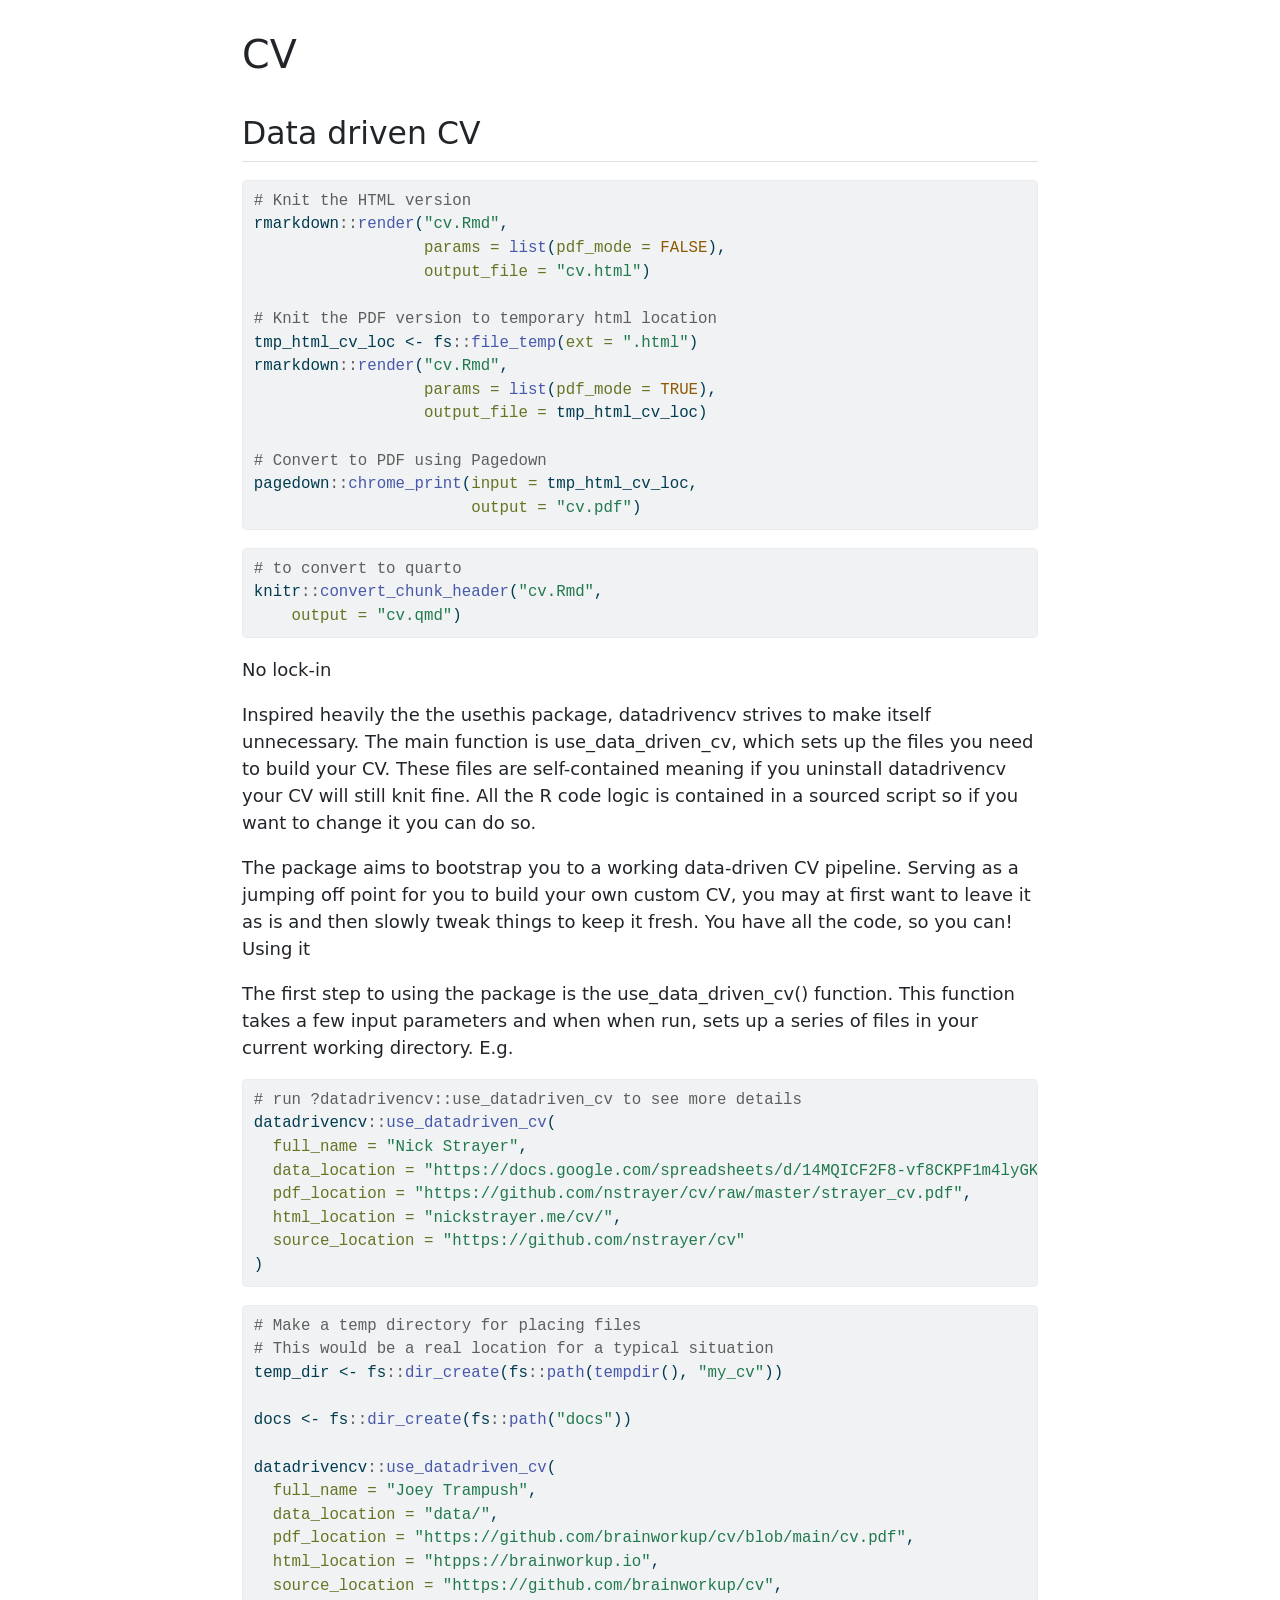
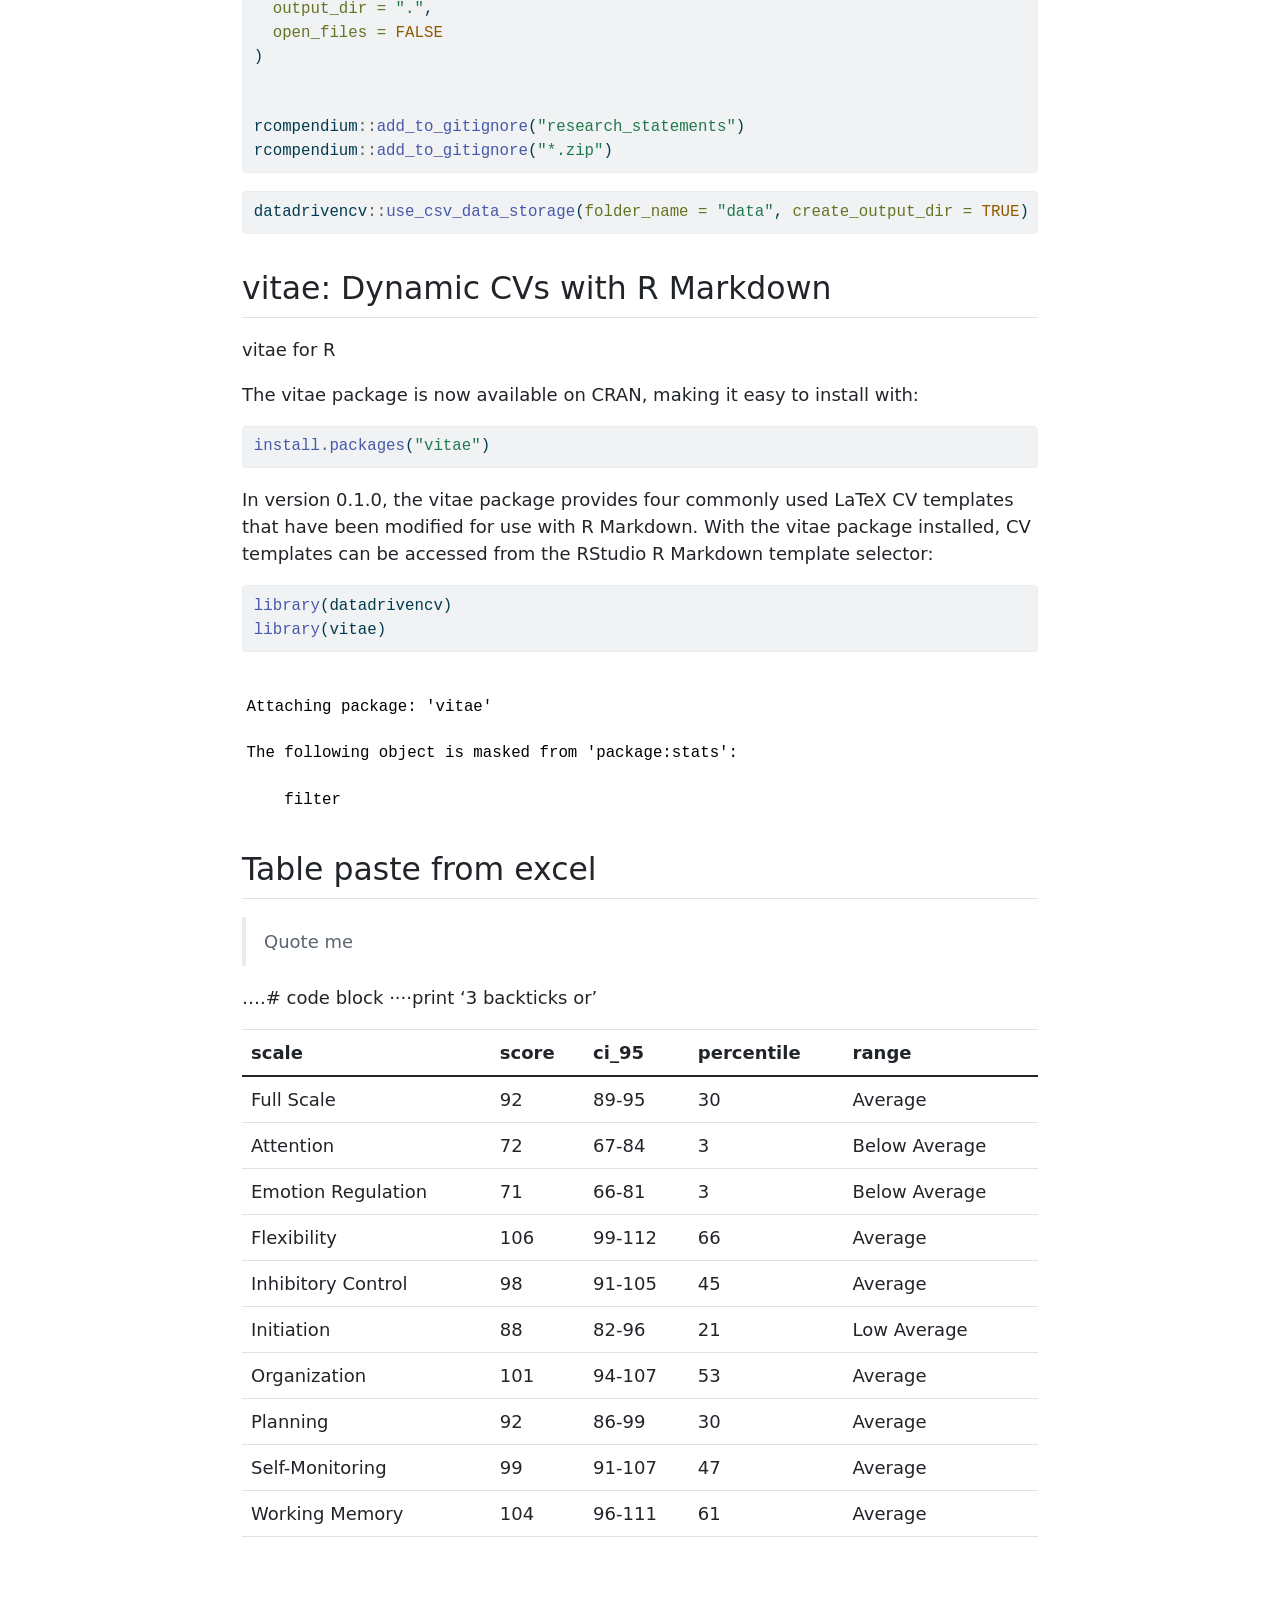
<file: docs/index.html>
<!DOCTYPE html>
<html xmlns="http://www.w3.org/1999/xhtml" lang="en" xml:lang="en"><head>

<meta charset="utf-8">
<meta name="generator" content="quarto-1.3.242">

<meta name="viewport" content="width=device-width, initial-scale=1.0, user-scalable=yes">


<title>CV</title>
<style>
code{white-space: pre-wrap;}
span.smallcaps{font-variant: small-caps;}
div.columns{display: flex; gap: min(4vw, 1.5em);}
div.column{flex: auto; overflow-x: auto;}
div.hanging-indent{margin-left: 1.5em; text-indent: -1.5em;}
ul.task-list{list-style: none;}
ul.task-list li input[type="checkbox"] {
  width: 0.8em;
  margin: 0 0.8em 0.2em -1em; /* quarto-specific, see https://github.com/quarto-dev/quarto-cli/issues/4556 */ 
  vertical-align: middle;
}
/* CSS for syntax highlighting */
pre > code.sourceCode { white-space: pre; position: relative; }
pre > code.sourceCode > span { display: inline-block; line-height: 1.25; }
pre > code.sourceCode > span:empty { height: 1.2em; }
.sourceCode { overflow: visible; }
code.sourceCode > span { color: inherit; text-decoration: inherit; }
div.sourceCode { margin: 1em 0; }
pre.sourceCode { margin: 0; }
@media screen {
div.sourceCode { overflow: auto; }
}
@media print {
pre > code.sourceCode { white-space: pre-wrap; }
pre > code.sourceCode > span { text-indent: -5em; padding-left: 5em; }
}
pre.numberSource code
  { counter-reset: source-line 0; }
pre.numberSource code > span
  { position: relative; left: -4em; counter-increment: source-line; }
pre.numberSource code > span > a:first-child::before
  { content: counter(source-line);
    position: relative; left: -1em; text-align: right; vertical-align: baseline;
    border: none; display: inline-block;
    -webkit-touch-callout: none; -webkit-user-select: none;
    -khtml-user-select: none; -moz-user-select: none;
    -ms-user-select: none; user-select: none;
    padding: 0 4px; width: 4em;
  }
pre.numberSource { margin-left: 3em;  padding-left: 4px; }
div.sourceCode
  {   }
@media screen {
pre > code.sourceCode > span > a:first-child::before { text-decoration: underline; }
}
</style>


<script src="site_libs/quarto-nav/quarto-nav.js"></script>
<script src="site_libs/clipboard/clipboard.min.js"></script>
<script src="site_libs/quarto-search/autocomplete.umd.js"></script>
<script src="site_libs/quarto-search/fuse.min.js"></script>
<script src="site_libs/quarto-search/quarto-search.js"></script>
<meta name="quarto:offset" content="./">
<script src="site_libs/quarto-html/quarto.js"></script>
<script src="site_libs/quarto-html/popper.min.js"></script>
<script src="site_libs/quarto-html/tippy.umd.min.js"></script>
<script src="site_libs/quarto-html/anchor.min.js"></script>
<link href="site_libs/quarto-html/tippy.css" rel="stylesheet">
<link href="site_libs/quarto-html/quarto-syntax-highlighting.css" rel="stylesheet" id="quarto-text-highlighting-styles">
<script src="site_libs/bootstrap/bootstrap.min.js"></script>
<link href="site_libs/bootstrap/bootstrap-icons.css" rel="stylesheet">
<link href="site_libs/bootstrap/bootstrap.min.css" rel="stylesheet" id="quarto-bootstrap" data-mode="light">
<script id="quarto-search-options" type="application/json">{
  "location": "sidebar",
  "copy-button": false,
  "collapse-after": 3,
  "panel-placement": "start",
  "type": "textbox",
  "limit": 20,
  "language": {
    "search-no-results-text": "No results",
    "search-matching-documents-text": "matching documents",
    "search-copy-link-title": "Copy link to search",
    "search-hide-matches-text": "Hide additional matches",
    "search-more-match-text": "more match in this document",
    "search-more-matches-text": "more matches in this document",
    "search-clear-button-title": "Clear",
    "search-detached-cancel-button-title": "Cancel",
    "search-submit-button-title": "Submit"
  }
}</script>


</head>

<body class="fullcontent">

<div id="quarto-search-results"></div>
<!-- content -->
<div id="quarto-content" class="quarto-container page-columns page-rows-contents page-layout-article">
<!-- sidebar -->
<!-- margin-sidebar -->
    
<!-- main -->
<main class="content" id="quarto-document-content">

<header id="title-block-header" class="quarto-title-block default">
<div class="quarto-title">
<h1 class="title">CV</h1>
</div>



<div class="quarto-title-meta">

    
  
    
  </div>
  

</header>

<section id="data-driven-cv" class="level2">
<h2 class="anchored" data-anchor-id="data-driven-cv">Data driven CV</h2>
<div class="cell">
<div class="sourceCode cell-code" id="cb1"><pre class="sourceCode r code-with-copy"><code class="sourceCode r"><span id="cb1-1"><a href="#cb1-1" aria-hidden="true" tabindex="-1"></a><span class="co"># Knit the HTML version</span></span>
<span id="cb1-2"><a href="#cb1-2" aria-hidden="true" tabindex="-1"></a>rmarkdown<span class="sc">::</span><span class="fu">render</span>(<span class="st">"cv.Rmd"</span>,</span>
<span id="cb1-3"><a href="#cb1-3" aria-hidden="true" tabindex="-1"></a>                  <span class="at">params =</span> <span class="fu">list</span>(<span class="at">pdf_mode =</span> <span class="cn">FALSE</span>),</span>
<span id="cb1-4"><a href="#cb1-4" aria-hidden="true" tabindex="-1"></a>                  <span class="at">output_file =</span> <span class="st">"cv.html"</span>)</span>
<span id="cb1-5"><a href="#cb1-5" aria-hidden="true" tabindex="-1"></a></span>
<span id="cb1-6"><a href="#cb1-6" aria-hidden="true" tabindex="-1"></a><span class="co"># Knit the PDF version to temporary html location</span></span>
<span id="cb1-7"><a href="#cb1-7" aria-hidden="true" tabindex="-1"></a>tmp_html_cv_loc <span class="ot">&lt;-</span> fs<span class="sc">::</span><span class="fu">file_temp</span>(<span class="at">ext =</span> <span class="st">".html"</span>)</span>
<span id="cb1-8"><a href="#cb1-8" aria-hidden="true" tabindex="-1"></a>rmarkdown<span class="sc">::</span><span class="fu">render</span>(<span class="st">"cv.Rmd"</span>,</span>
<span id="cb1-9"><a href="#cb1-9" aria-hidden="true" tabindex="-1"></a>                  <span class="at">params =</span> <span class="fu">list</span>(<span class="at">pdf_mode =</span> <span class="cn">TRUE</span>),</span>
<span id="cb1-10"><a href="#cb1-10" aria-hidden="true" tabindex="-1"></a>                  <span class="at">output_file =</span> tmp_html_cv_loc)</span>
<span id="cb1-11"><a href="#cb1-11" aria-hidden="true" tabindex="-1"></a></span>
<span id="cb1-12"><a href="#cb1-12" aria-hidden="true" tabindex="-1"></a><span class="co"># Convert to PDF using Pagedown</span></span>
<span id="cb1-13"><a href="#cb1-13" aria-hidden="true" tabindex="-1"></a>pagedown<span class="sc">::</span><span class="fu">chrome_print</span>(<span class="at">input =</span> tmp_html_cv_loc,</span>
<span id="cb1-14"><a href="#cb1-14" aria-hidden="true" tabindex="-1"></a>                       <span class="at">output =</span> <span class="st">"cv.pdf"</span>)</span></code><button title="Copy to Clipboard" class="code-copy-button"><i class="bi"></i></button></pre></div>
</div>
<div class="cell">
<div class="sourceCode cell-code" id="cb2"><pre class="sourceCode r code-with-copy"><code class="sourceCode r"><span id="cb2-1"><a href="#cb2-1" aria-hidden="true" tabindex="-1"></a><span class="co"># to convert to quarto</span></span>
<span id="cb2-2"><a href="#cb2-2" aria-hidden="true" tabindex="-1"></a>knitr<span class="sc">::</span><span class="fu">convert_chunk_header</span>(<span class="st">"cv.Rmd"</span>, </span>
<span id="cb2-3"><a href="#cb2-3" aria-hidden="true" tabindex="-1"></a>    <span class="at">output =</span> <span class="st">"cv.qmd"</span>)</span></code><button title="Copy to Clipboard" class="code-copy-button"><i class="bi"></i></button></pre></div>
</div>
<p>No lock-in</p>
<p>Inspired heavily the the usethis package, datadrivencv strives to make itself unnecessary. The main function is use_data_driven_cv, which sets up the files you need to build your CV. These files are self-contained meaning if you uninstall datadrivencv your CV will still knit fine. All the R code logic is contained in a sourced script so if you want to change it you can do so.</p>
<p>The package aims to bootstrap you to a working data-driven CV pipeline. Serving as a jumping off point for you to build your own custom CV, you may at first want to leave it as is and then slowly tweak things to keep it fresh. You have all the code, so you can! Using it</p>
<p>The first step to using the package is the use_data_driven_cv() function. This function takes a few input parameters and when when run, sets up a series of files in your current working directory. E.g.</p>
<div class="cell">
<div class="sourceCode cell-code" id="cb3"><pre class="sourceCode r code-with-copy"><code class="sourceCode r"><span id="cb3-1"><a href="#cb3-1" aria-hidden="true" tabindex="-1"></a><span class="co"># run ?datadrivencv::use_datadriven_cv to see more details</span></span>
<span id="cb3-2"><a href="#cb3-2" aria-hidden="true" tabindex="-1"></a>datadrivencv<span class="sc">::</span><span class="fu">use_datadriven_cv</span>(</span>
<span id="cb3-3"><a href="#cb3-3" aria-hidden="true" tabindex="-1"></a>  <span class="at">full_name =</span> <span class="st">"Nick Strayer"</span>,</span>
<span id="cb3-4"><a href="#cb3-4" aria-hidden="true" tabindex="-1"></a>  <span class="at">data_location =</span> <span class="st">"https://docs.google.com/spreadsheets/d/14MQICF2F8-vf8CKPF1m4lyGKO6_thG-4aSwat1e2TWc"</span>,</span>
<span id="cb3-5"><a href="#cb3-5" aria-hidden="true" tabindex="-1"></a>  <span class="at">pdf_location =</span> <span class="st">"https://github.com/nstrayer/cv/raw/master/strayer_cv.pdf"</span>,</span>
<span id="cb3-6"><a href="#cb3-6" aria-hidden="true" tabindex="-1"></a>  <span class="at">html_location =</span> <span class="st">"nickstrayer.me/cv/"</span>,</span>
<span id="cb3-7"><a href="#cb3-7" aria-hidden="true" tabindex="-1"></a>  <span class="at">source_location =</span> <span class="st">"https://github.com/nstrayer/cv"</span></span>
<span id="cb3-8"><a href="#cb3-8" aria-hidden="true" tabindex="-1"></a>)</span></code><button title="Copy to Clipboard" class="code-copy-button"><i class="bi"></i></button></pre></div>
</div>
<div class="cell">
<div class="sourceCode cell-code" id="cb4"><pre class="sourceCode r code-with-copy"><code class="sourceCode r"><span id="cb4-1"><a href="#cb4-1" aria-hidden="true" tabindex="-1"></a><span class="co"># Make a temp directory for placing files</span></span>
<span id="cb4-2"><a href="#cb4-2" aria-hidden="true" tabindex="-1"></a><span class="co"># This would be a real location for a typical situation</span></span>
<span id="cb4-3"><a href="#cb4-3" aria-hidden="true" tabindex="-1"></a>temp_dir <span class="ot">&lt;-</span> fs<span class="sc">::</span><span class="fu">dir_create</span>(fs<span class="sc">::</span><span class="fu">path</span>(<span class="fu">tempdir</span>(), <span class="st">"my_cv"</span>))</span>
<span id="cb4-4"><a href="#cb4-4" aria-hidden="true" tabindex="-1"></a></span>
<span id="cb4-5"><a href="#cb4-5" aria-hidden="true" tabindex="-1"></a>docs <span class="ot">&lt;-</span> fs<span class="sc">::</span><span class="fu">dir_create</span>(fs<span class="sc">::</span><span class="fu">path</span>(<span class="st">"docs"</span>))</span>
<span id="cb4-6"><a href="#cb4-6" aria-hidden="true" tabindex="-1"></a></span>
<span id="cb4-7"><a href="#cb4-7" aria-hidden="true" tabindex="-1"></a>datadrivencv<span class="sc">::</span><span class="fu">use_datadriven_cv</span>(</span>
<span id="cb4-8"><a href="#cb4-8" aria-hidden="true" tabindex="-1"></a>  <span class="at">full_name =</span> <span class="st">"Joey Trampush"</span>,</span>
<span id="cb4-9"><a href="#cb4-9" aria-hidden="true" tabindex="-1"></a>  <span class="at">data_location =</span> <span class="st">"data/"</span>,</span>
<span id="cb4-10"><a href="#cb4-10" aria-hidden="true" tabindex="-1"></a>  <span class="at">pdf_location =</span> <span class="st">"https://github.com/brainworkup/cv/blob/main/cv.pdf"</span>,</span>
<span id="cb4-11"><a href="#cb4-11" aria-hidden="true" tabindex="-1"></a>  <span class="at">html_location =</span> <span class="st">"htpps://brainworkup.io"</span>,</span>
<span id="cb4-12"><a href="#cb4-12" aria-hidden="true" tabindex="-1"></a>  <span class="at">source_location =</span> <span class="st">"https://github.com/brainworkup/cv"</span>,</span>
<span id="cb4-13"><a href="#cb4-13" aria-hidden="true" tabindex="-1"></a>  <span class="at">output_dir =</span> <span class="st">"."</span>,</span>
<span id="cb4-14"><a href="#cb4-14" aria-hidden="true" tabindex="-1"></a>  <span class="at">open_files =</span> <span class="cn">FALSE</span></span>
<span id="cb4-15"><a href="#cb4-15" aria-hidden="true" tabindex="-1"></a>)</span>
<span id="cb4-16"><a href="#cb4-16" aria-hidden="true" tabindex="-1"></a></span>
<span id="cb4-17"><a href="#cb4-17" aria-hidden="true" tabindex="-1"></a></span>
<span id="cb4-18"><a href="#cb4-18" aria-hidden="true" tabindex="-1"></a>rcompendium<span class="sc">::</span><span class="fu">add_to_gitignore</span>(<span class="st">"research_statements"</span>)</span>
<span id="cb4-19"><a href="#cb4-19" aria-hidden="true" tabindex="-1"></a>rcompendium<span class="sc">::</span><span class="fu">add_to_gitignore</span>(<span class="st">"*.zip"</span>)</span></code><button title="Copy to Clipboard" class="code-copy-button"><i class="bi"></i></button></pre></div>
</div>
<div class="cell">
<div class="sourceCode cell-code" id="cb5"><pre class="sourceCode r code-with-copy"><code class="sourceCode r"><span id="cb5-1"><a href="#cb5-1" aria-hidden="true" tabindex="-1"></a>datadrivencv<span class="sc">::</span><span class="fu">use_csv_data_storage</span>(<span class="at">folder_name =</span> <span class="st">"data"</span>, <span class="at">create_output_dir =</span> <span class="cn">TRUE</span>)</span></code><button title="Copy to Clipboard" class="code-copy-button"><i class="bi"></i></button></pre></div>
</div>
</section>
<section id="vitae-dynamic-cvs-with-r-markdown" class="level2">
<h2 class="anchored" data-anchor-id="vitae-dynamic-cvs-with-r-markdown">vitae: Dynamic CVs with R Markdown</h2>
<p>vitae for R</p>
<p>The vitae package is now available on CRAN, making it easy to install with:</p>
<div class="cell">
<div class="sourceCode cell-code" id="cb6"><pre class="sourceCode r code-with-copy"><code class="sourceCode r"><span id="cb6-1"><a href="#cb6-1" aria-hidden="true" tabindex="-1"></a><span class="fu">install.packages</span>(<span class="st">"vitae"</span>)</span></code><button title="Copy to Clipboard" class="code-copy-button"><i class="bi"></i></button></pre></div>
</div>
<p>In version 0.1.0, the vitae package provides four commonly used LaTeX CV templates that have been modified for use with R Markdown. With the vitae package installed, CV templates can be accessed from the RStudio R Markdown template selector:</p>
<div class="cell">
<div class="sourceCode cell-code" id="cb7"><pre class="sourceCode r code-with-copy"><code class="sourceCode r"><span id="cb7-1"><a href="#cb7-1" aria-hidden="true" tabindex="-1"></a><span class="fu">library</span>(datadrivencv)</span>
<span id="cb7-2"><a href="#cb7-2" aria-hidden="true" tabindex="-1"></a><span class="fu">library</span>(vitae)</span></code><button title="Copy to Clipboard" class="code-copy-button"><i class="bi"></i></button></pre></div>
<div class="cell-output cell-output-stderr">
<pre><code>
Attaching package: 'vitae'</code></pre>
</div>
<div class="cell-output cell-output-stderr">
<pre><code>The following object is masked from 'package:stats':

    filter</code></pre>
</div>
</div>
</section>
<section id="table-paste-from-excel" class="level2">
<h2 class="anchored" data-anchor-id="table-paste-from-excel">Table paste from excel</h2>
<blockquote class="blockquote">
<p>Quote me</p>
</blockquote>
<p>….# code block ····print ‘3 backticks or’</p>
<table class="table">
<thead>
<tr class="header">
<th>scale</th>
<th>score</th>
<th>ci_95</th>
<th>percentile</th>
<th>range</th>
</tr>
</thead>
<tbody>
<tr class="odd">
<td>Full Scale</td>
<td>92</td>
<td>89-95</td>
<td>30</td>
<td>Average</td>
</tr>
<tr class="even">
<td>Attention</td>
<td>72</td>
<td>67-84</td>
<td>3</td>
<td>Below Average</td>
</tr>
<tr class="odd">
<td>Emotion Regulation</td>
<td>71</td>
<td>66-81</td>
<td>3</td>
<td>Below Average</td>
</tr>
<tr class="even">
<td>Flexibility</td>
<td>106</td>
<td>99-112</td>
<td>66</td>
<td>Average</td>
</tr>
<tr class="odd">
<td>Inhibitory Control</td>
<td>98</td>
<td>91-105</td>
<td>45</td>
<td>Average</td>
</tr>
<tr class="even">
<td>Initiation</td>
<td>88</td>
<td>82-96</td>
<td>21</td>
<td>Low Average</td>
</tr>
<tr class="odd">
<td>Organization</td>
<td>101</td>
<td>94-107</td>
<td>53</td>
<td>Average</td>
</tr>
<tr class="even">
<td>Planning</td>
<td>92</td>
<td>86-99</td>
<td>30</td>
<td>Average</td>
</tr>
<tr class="odd">
<td>Self-Monitoring</td>
<td>99</td>
<td>91-107</td>
<td>47</td>
<td>Average</td>
</tr>
<tr class="even">
<td>Working Memory</td>
<td>104</td>
<td>96-111</td>
<td>61</td>
<td>Average</td>
</tr>
</tbody>
</table>


</section>

</main> <!-- /main -->
<script id="quarto-html-after-body" type="application/javascript">
window.document.addEventListener("DOMContentLoaded", function (event) {
  const toggleBodyColorMode = (bsSheetEl) => {
    const mode = bsSheetEl.getAttribute("data-mode");
    const bodyEl = window.document.querySelector("body");
    if (mode === "dark") {
      bodyEl.classList.add("quarto-dark");
      bodyEl.classList.remove("quarto-light");
    } else {
      bodyEl.classList.add("quarto-light");
      bodyEl.classList.remove("quarto-dark");
    }
  }
  const toggleBodyColorPrimary = () => {
    const bsSheetEl = window.document.querySelector("link#quarto-bootstrap");
    if (bsSheetEl) {
      toggleBodyColorMode(bsSheetEl);
    }
  }
  toggleBodyColorPrimary();  
  const icon = "";
  const anchorJS = new window.AnchorJS();
  anchorJS.options = {
    placement: 'right',
    icon: icon
  };
  anchorJS.add('.anchored');
  const isCodeAnnotation = (el) => {
    for (const clz of el.classList) {
      if (clz.startsWith('code-annotation-')) {                     
        return true;
      }
    }
    return false;
  }
  const clipboard = new window.ClipboardJS('.code-copy-button', {
    text: function(trigger) {
      const codeEl = trigger.previousElementSibling.cloneNode(true);
      for (const childEl of codeEl.children) {
        if (isCodeAnnotation(childEl)) {
          childEl.remove();
        }
      }
      return codeEl.innerText;
    }
  });
  clipboard.on('success', function(e) {
    // button target
    const button = e.trigger;
    // don't keep focus
    button.blur();
    // flash "checked"
    button.classList.add('code-copy-button-checked');
    var currentTitle = button.getAttribute("title");
    button.setAttribute("title", "Copied!");
    let tooltip;
    if (window.bootstrap) {
      button.setAttribute("data-bs-toggle", "tooltip");
      button.setAttribute("data-bs-placement", "left");
      button.setAttribute("data-bs-title", "Copied!");
      tooltip = new bootstrap.Tooltip(button, 
        { trigger: "manual", 
          customClass: "code-copy-button-tooltip",
          offset: [0, -8]});
      tooltip.show();    
    }
    setTimeout(function() {
      if (tooltip) {
        tooltip.hide();
        button.removeAttribute("data-bs-title");
        button.removeAttribute("data-bs-toggle");
        button.removeAttribute("data-bs-placement");
      }
      button.setAttribute("title", currentTitle);
      button.classList.remove('code-copy-button-checked');
    }, 1000);
    // clear code selection
    e.clearSelection();
  });
  function tippyHover(el, contentFn) {
    const config = {
      allowHTML: true,
      content: contentFn,
      maxWidth: 500,
      delay: 100,
      arrow: false,
      appendTo: function(el) {
          return el.parentElement;
      },
      interactive: true,
      interactiveBorder: 10,
      theme: 'quarto',
      placement: 'bottom-start'
    };
    window.tippy(el, config); 
  }
  const noterefs = window.document.querySelectorAll('a[role="doc-noteref"]');
  for (var i=0; i<noterefs.length; i++) {
    const ref = noterefs[i];
    tippyHover(ref, function() {
      // use id or data attribute instead here
      let href = ref.getAttribute('data-footnote-href') || ref.getAttribute('href');
      try { href = new URL(href).hash; } catch {}
      const id = href.replace(/^#\/?/, "");
      const note = window.document.getElementById(id);
      return note.innerHTML;
    });
  }
      let selectedAnnoteEl;
      const selectorForAnnotation = ( cell, annotation) => {
        let cellAttr = 'data-code-cell="' + cell + '"';
        let lineAttr = 'data-code-annotation="' +  annotation + '"';
        const selector = 'span[' + cellAttr + '][' + lineAttr + ']';
        return selector;
      }
      const selectCodeLines = (annoteEl) => {
        const doc = window.document;
        const targetCell = annoteEl.getAttribute("data-target-cell");
        const targetAnnotation = annoteEl.getAttribute("data-target-annotation");
        const annoteSpan = window.document.querySelector(selectorForAnnotation(targetCell, targetAnnotation));
        const lines = annoteSpan.getAttribute("data-code-lines").split(",");
        const lineIds = lines.map((line) => {
          return targetCell + "-" + line;
        })
        let top = null;
        let height = null;
        let parent = null;
        if (lineIds.length > 0) {
            //compute the position of the single el (top and bottom and make a div)
            const el = window.document.getElementById(lineIds[0]);
            top = el.offsetTop;
            height = el.offsetHeight;
            parent = el.parentElement.parentElement;
          if (lineIds.length > 1) {
            const lastEl = window.document.getElementById(lineIds[lineIds.length - 1]);
            const bottom = lastEl.offsetTop + lastEl.offsetHeight;
            height = bottom - top;
          }
          if (top !== null && height !== null && parent !== null) {
            // cook up a div (if necessary) and position it 
            let div = window.document.getElementById("code-annotation-line-highlight");
            if (div === null) {
              div = window.document.createElement("div");
              div.setAttribute("id", "code-annotation-line-highlight");
              div.style.position = 'absolute';
              parent.appendChild(div);
            }
            div.style.top = top - 2 + "px";
            div.style.height = height + 4 + "px";
            let gutterDiv = window.document.getElementById("code-annotation-line-highlight-gutter");
            if (gutterDiv === null) {
              gutterDiv = window.document.createElement("div");
              gutterDiv.setAttribute("id", "code-annotation-line-highlight-gutter");
              gutterDiv.style.position = 'absolute';
              const codeCell = window.document.getElementById(targetCell);
              const gutter = codeCell.querySelector('.code-annotation-gutter');
              gutter.appendChild(gutterDiv);
            }
            gutterDiv.style.top = top - 2 + "px";
            gutterDiv.style.height = height + 4 + "px";
          }
          selectedAnnoteEl = annoteEl;
        }
      };
      const unselectCodeLines = () => {
        const elementsIds = ["code-annotation-line-highlight", "code-annotation-line-highlight-gutter"];
        elementsIds.forEach((elId) => {
          const div = window.document.getElementById(elId);
          if (div) {
            div.remove();
          }
        });
        selectedAnnoteEl = undefined;
      };
      // Attach click handler to the DT
      const annoteDls = window.document.querySelectorAll('dt[data-target-cell]');
      for (const annoteDlNode of annoteDls) {
        annoteDlNode.addEventListener('click', (event) => {
          const clickedEl = event.target;
          if (clickedEl !== selectedAnnoteEl) {
            unselectCodeLines();
            const activeEl = window.document.querySelector('dt[data-target-cell].code-annotation-active');
            if (activeEl) {
              activeEl.classList.remove('code-annotation-active');
            }
            selectCodeLines(clickedEl);
            clickedEl.classList.add('code-annotation-active');
          } else {
            // Unselect the line
            unselectCodeLines();
            clickedEl.classList.remove('code-annotation-active');
          }
        });
      }
  const findCites = (el) => {
    const parentEl = el.parentElement;
    if (parentEl) {
      const cites = parentEl.dataset.cites;
      if (cites) {
        return {
          el,
          cites: cites.split(' ')
        };
      } else {
        return findCites(el.parentElement)
      }
    } else {
      return undefined;
    }
  };
  var bibliorefs = window.document.querySelectorAll('a[role="doc-biblioref"]');
  for (var i=0; i<bibliorefs.length; i++) {
    const ref = bibliorefs[i];
    const citeInfo = findCites(ref);
    if (citeInfo) {
      tippyHover(citeInfo.el, function() {
        var popup = window.document.createElement('div');
        citeInfo.cites.forEach(function(cite) {
          var citeDiv = window.document.createElement('div');
          citeDiv.classList.add('hanging-indent');
          citeDiv.classList.add('csl-entry');
          var biblioDiv = window.document.getElementById('ref-' + cite);
          if (biblioDiv) {
            citeDiv.innerHTML = biblioDiv.innerHTML;
          }
          popup.appendChild(citeDiv);
        });
        return popup.innerHTML;
      });
    }
  }
});
</script>
</div> <!-- /content -->



</body></html>
</file>
<file: docs/site_libs/quarto-html/tippy.css>
.tippy-box[data-animation=fade][data-state=hidden]{opacity:0}[data-tippy-root]{max-width:calc(100vw - 10px)}.tippy-box{position:relative;background-color:#333;color:#fff;border-radius:4px;font-size:14px;line-height:1.4;white-space:normal;outline:0;transition-property:transform,visibility,opacity}.tippy-box[data-placement^=top]>.tippy-arrow{bottom:0}.tippy-box[data-placement^=top]>.tippy-arrow:before{bottom:-7px;left:0;border-width:8px 8px 0;border-top-color:initial;transform-origin:center top}.tippy-box[data-placement^=bottom]>.tippy-arrow{top:0}.tippy-box[data-placement^=bottom]>.tippy-arrow:before{top:-7px;left:0;border-width:0 8px 8px;border-bottom-color:initial;transform-origin:center bottom}.tippy-box[data-placement^=left]>.tippy-arrow{right:0}.tippy-box[data-placement^=left]>.tippy-arrow:before{border-width:8px 0 8px 8px;border-left-color:initial;right:-7px;transform-origin:center left}.tippy-box[data-placement^=right]>.tippy-arrow{left:0}.tippy-box[data-placement^=right]>.tippy-arrow:before{left:-7px;border-width:8px 8px 8px 0;border-right-color:initial;transform-origin:center right}.tippy-box[data-inertia][data-state=visible]{transition-timing-function:cubic-bezier(.54,1.5,.38,1.11)}.tippy-arrow{width:16px;height:16px;color:#333}.tippy-arrow:before{content:"";position:absolute;border-color:transparent;border-style:solid}.tippy-content{position:relative;padding:5px 9px;z-index:1}
</file>
<file: docs/site_libs/quarto-html/quarto-syntax-highlighting.css>
/* quarto syntax highlight colors */
:root {
  --quarto-hl-ot-color: #003B4F;
  --quarto-hl-at-color: #657422;
  --quarto-hl-ss-color: #20794D;
  --quarto-hl-an-color: #5E5E5E;
  --quarto-hl-fu-color: #4758AB;
  --quarto-hl-st-color: #20794D;
  --quarto-hl-cf-color: #003B4F;
  --quarto-hl-op-color: #5E5E5E;
  --quarto-hl-er-color: #AD0000;
  --quarto-hl-bn-color: #AD0000;
  --quarto-hl-al-color: #AD0000;
  --quarto-hl-va-color: #111111;
  --quarto-hl-bu-color: inherit;
  --quarto-hl-ex-color: inherit;
  --quarto-hl-pp-color: #AD0000;
  --quarto-hl-in-color: #5E5E5E;
  --quarto-hl-vs-color: #20794D;
  --quarto-hl-wa-color: #5E5E5E;
  --quarto-hl-do-color: #5E5E5E;
  --quarto-hl-im-color: #00769E;
  --quarto-hl-ch-color: #20794D;
  --quarto-hl-dt-color: #AD0000;
  --quarto-hl-fl-color: #AD0000;
  --quarto-hl-co-color: #5E5E5E;
  --quarto-hl-cv-color: #5E5E5E;
  --quarto-hl-cn-color: #8f5902;
  --quarto-hl-sc-color: #5E5E5E;
  --quarto-hl-dv-color: #AD0000;
  --quarto-hl-kw-color: #003B4F;
}

/* other quarto variables */
:root {
  --quarto-font-monospace: SFMono-Regular, Menlo, Monaco, Consolas, "Liberation Mono", "Courier New", monospace;
}

pre > code.sourceCode > span {
  color: #003B4F;
}

code span {
  color: #003B4F;
}

code.sourceCode > span {
  color: #003B4F;
}

div.sourceCode,
div.sourceCode pre.sourceCode {
  color: #003B4F;
}

code span.ot {
  color: #003B4F;
  font-style: inherit;
}

code span.at {
  color: #657422;
  font-style: inherit;
}

code span.ss {
  color: #20794D;
  font-style: inherit;
}

code span.an {
  color: #5E5E5E;
  font-style: inherit;
}

code span.fu {
  color: #4758AB;
  font-style: inherit;
}

code span.st {
  color: #20794D;
  font-style: inherit;
}

code span.cf {
  color: #003B4F;
  font-style: inherit;
}

code span.op {
  color: #5E5E5E;
  font-style: inherit;
}

code span.er {
  color: #AD0000;
  font-style: inherit;
}

code span.bn {
  color: #AD0000;
  font-style: inherit;
}

code span.al {
  color: #AD0000;
  font-style: inherit;
}

code span.va {
  color: #111111;
  font-style: inherit;
}

code span.bu {
  font-style: inherit;
}

code span.ex {
  font-style: inherit;
}

code span.pp {
  color: #AD0000;
  font-style: inherit;
}

code span.in {
  color: #5E5E5E;
  font-style: inherit;
}

code span.vs {
  color: #20794D;
  font-style: inherit;
}

code span.wa {
  color: #5E5E5E;
  font-style: italic;
}

code span.do {
  color: #5E5E5E;
  font-style: italic;
}

code span.im {
  color: #00769E;
  font-style: inherit;
}

code span.ch {
  color: #20794D;
  font-style: inherit;
}

code span.dt {
  color: #AD0000;
  font-style: inherit;
}

code span.fl {
  color: #AD0000;
  font-style: inherit;
}

code span.co {
  color: #5E5E5E;
  font-style: inherit;
}

code span.cv {
  color: #5E5E5E;
  font-style: italic;
}

code span.cn {
  color: #8f5902;
  font-style: inherit;
}

code span.sc {
  color: #5E5E5E;
  font-style: inherit;
}

code span.dv {
  color: #AD0000;
  font-style: inherit;
}

code span.kw {
  color: #003B4F;
  font-style: inherit;
}

.prevent-inlining {
  content: "</";
}

/*# sourceMappingURL=debc5d5d77c3f9108843748ff7464032.css.map */
</file>
